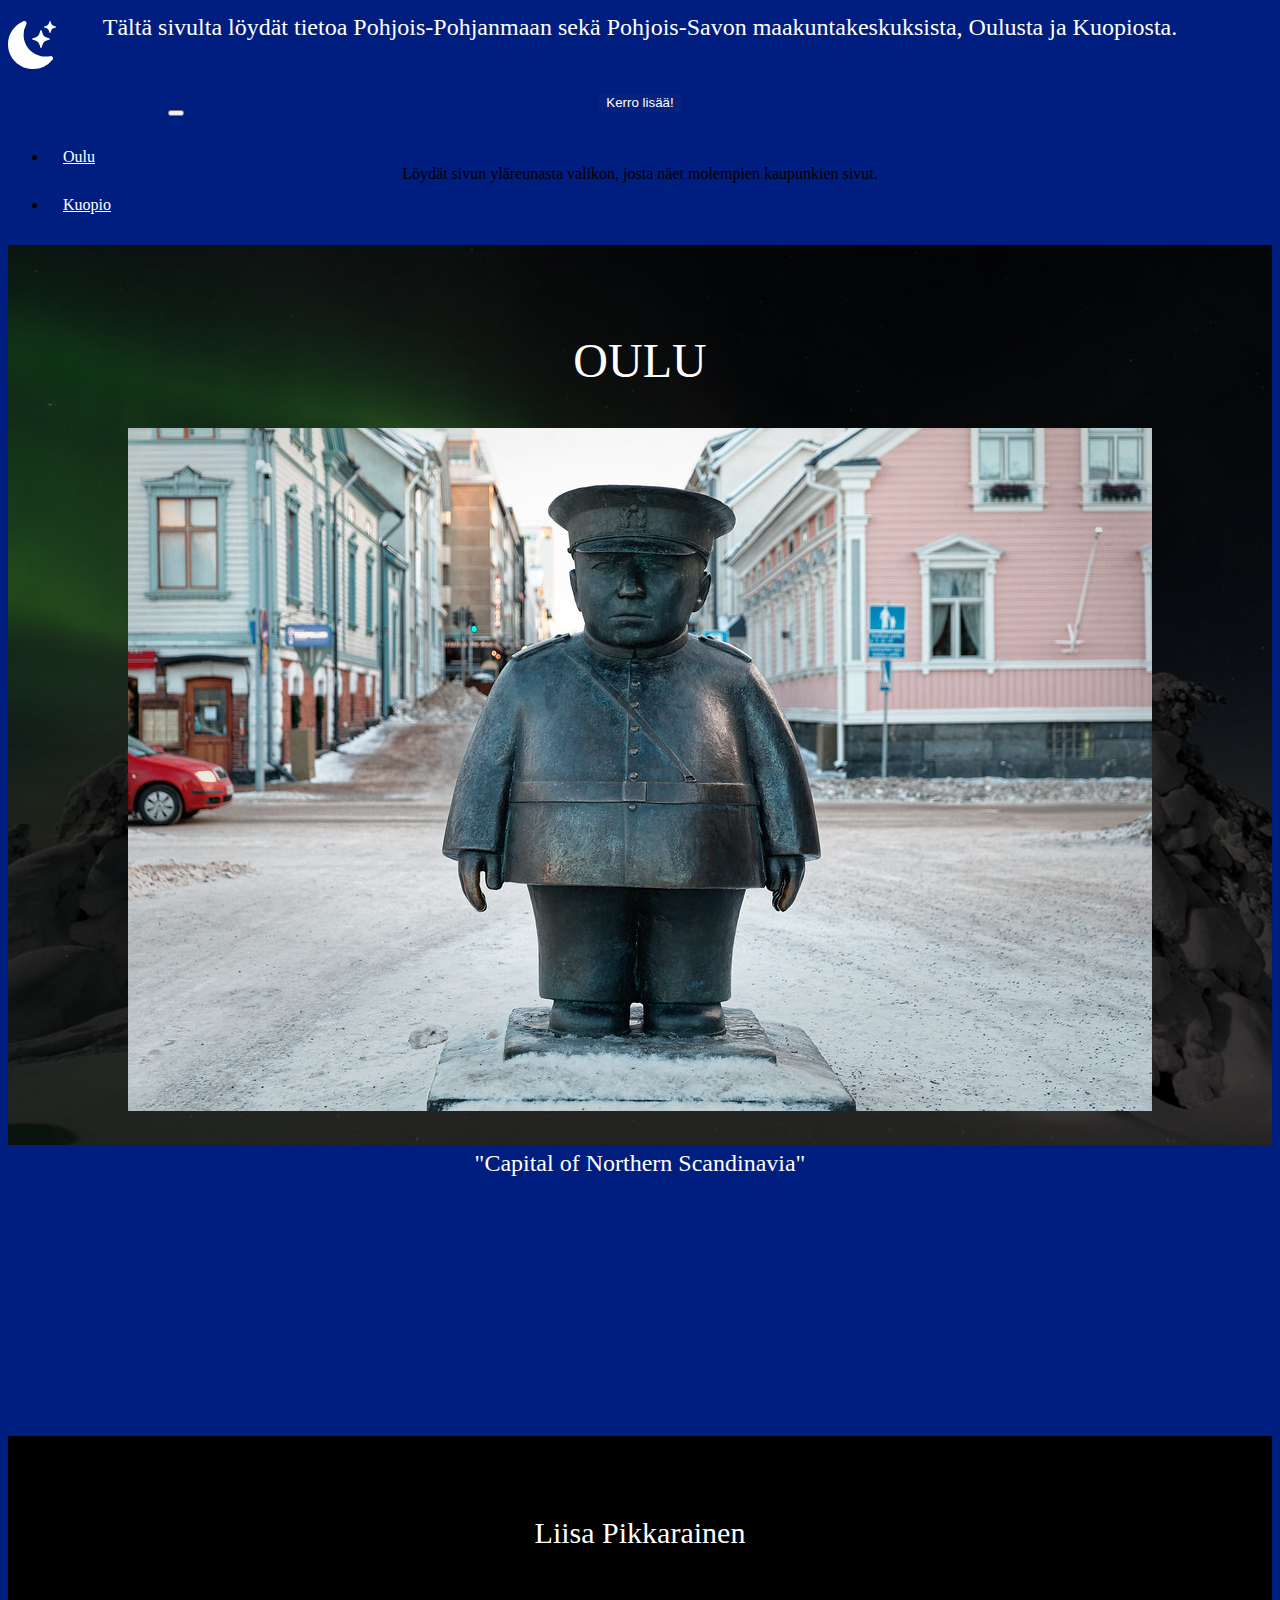
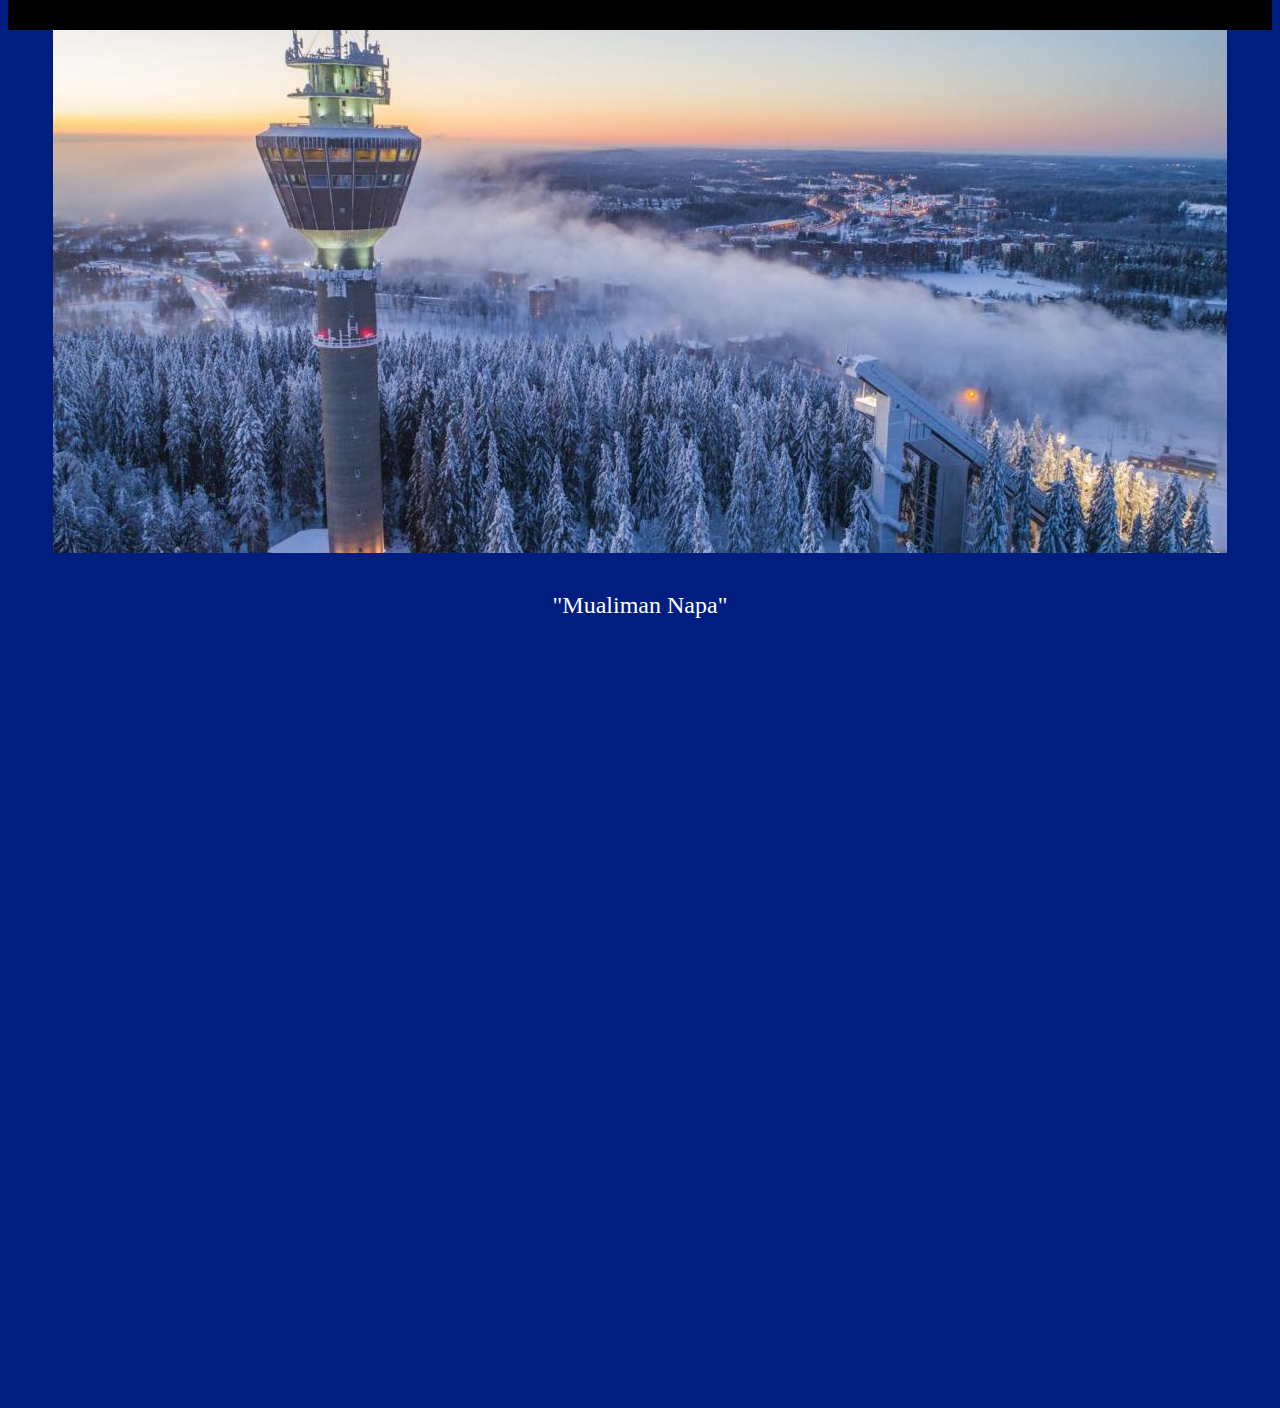
<file: index.html>
<!doctype html>
<html lang="en">
<head>
  <meta charset="utf-8">
  <meta name="viewport" content="width=device-width, initial-scale=1, shrink-to-fit=no">
  <link href="https://cdn.jsdelivr.net/npm/bootstrap@5.1.3/dist/css/bootstrap.min.css" rel="stylesheet" integrity="sha384-1BmE4kWBq78iYhFldvKuhfTAU6auU8tT94WrHftjDbrCEXSU1oBoqyl2QvZ6jIW3" crossorigin="anonymous">
  <link rel="stylesheet" href="https://cdn.jsdelivr.net/npm/bootstrap@4.5.3/dist/css/bootstrap.min.css" integrity="sha384-TX8t27EcRE3e/ihU7zmQxVncDAy5uIKz4rEkgIXeMed4M0jlfIDPvg6uqKI2xXr2" crossorigin="anonymous">
  <link rel="stylesheet" href="https://cdn.jsdelivr.net/npm/bootstrap-icons@1.7.2/font/bootstrap-icons.css">
  <link rel="stylesheet" type="text/css" href="main.css">
  <title>Pääsivu</title>
</head>

<nav class="navbar navbar-expand-md"></nav>

<!-- Logo (klikkaamalla etusivulle) -->
<a href="index.html" class="nav-link" href="#" button class="">
  <h1>
    <svg xmlns="http://www.w3.org/2000/svg" width="48" height="48" fill="currentColor" class="bi bi-moon-stars-fill" viewBox="0 0 16 16">
    <path d="M6 .278a.768.768 0 0 1 .08.858 7.208 7.208 0 0 0-.878 3.46c0 4.021 3.278 7.277 7.318 7.277.527 0 1.04-.055 1.533-.16a.787.787 0 0 1 .81.316.733.733 0 0 1-.031.893A8.349 8.349 0 0 1 8.344 16C3.734 16 0 12.286 0 7.71 0 4.266 2.114 1.312 5.124.06A.752.752 0 0 1 6 .278z"/>
    <path d="M10.794 3.148a.217.217 0 0 1 .412 0l.387 1.162c.173.518.579.924 1.097 1.097l1.162.387a.217.217 0 0 1 0 .412l-1.162.387a1.734 1.734 0 0 0-1.097 1.097l-.387 1.162a.217.217 0 0 1-.412 0l-.387-1.162A1.734 1.734 0 0 0 9.31 6.593l-1.162-.387a.217.217 0 0 1 0-.412l1.162-.387a1.734 1.734 0 0 0 1.097-1.097l.387-1.162zM13.863.099a.145.145 0 0 1 .274 0l.258.774c.115.346.386.617.732.732l.774.258a.145.145 0 0 1 0 .274l-.774.258a1.156 1.156 0 0 0-.732.732l-.258.774a.145.145 0 0 1-.274 0l-.258-.774a1.156 1.156 0 0 0-.732-.732l-.774-.258a.145.145 0 0 1 0-.274l.774-.258c.346-.115.617-.386.732-.732L13.863.1z"/>
    </svg> 
  </h1>
</a>

<!-- Navbar pudotusvalikon nappi -->
<button class="navbar-toggler navbar-dark" type="button" data-toggle="collapse" data-target="#main-navigation">
  <span class="navbar-toggler-icon"></span>
</button>

<!-- Pudotusvalikon sisältö -->
<div class="collapse navbar-collapse" id="main-navigation">
  <ul class="navbar-nav">
      <li class="nav-item">
        <a href="Oulu.html" class="nav-link" href="#" button class="">Oulu</a>
      </li>
      <li class="nav-item">
        <a href="Kuopio.html" class="nav-link" href="#" button class="">Kuopio</a>
    </li>
  </ul>
</div>

<!-- Tervetuloa -teksti -->
<body class="body">
<header class="header">
  <div class="overlay"></div>
  <div class="description">
    <h1 class="welcome">Tervetuloa!</h1>
      <p>Tältä sivulta löydät tietoa Pohjois-Pohjanmaan sekä Pohjois-Savon maakuntakeskuksista, Oulusta ja Kuopiosta.</p>

<!-- 'Kerro lisää' -nappi -->
<p>
  <button class="btn btn-primary" type="button" data-bs-toggle="collapse" data-bs-target="#collapseWidthBar" aria-expanded="false" aria-controls="collapseWidthBar">
    Kerro lisää!
  </button>
</p>
<br>

<!-- Placeholder -->  
<div style="min-height: 120px;">
  <div class="collapse collapse-horizontal" id="collapseWidthBar">
    <div class="card card-body" style="width: 1300px;">
      Löydät sivun yläreunasta valikon, josta näet molempien kaupunkien sivut.
    </div>
  </div>
</div>

<!-- Kaupunkien nimet ja niiden kuvat -->       
<div class="container-features">
<div class="row">
<div class="col-lg-6 col-md-4 col-sm-12">
  <h3 class="feature-title">Oulu</h3>
  <img src="images/column-1.JPG" class="img-fluid">
  <p>"Capital of Northern Scandinavia"</p></div>

  <div class="col-lg-6 col-md-4 col-sm-12">
  <h3 class="feature-title">Kuopio</h3>
  <img src="images/column-2.JPG" class="img-fluid">
  <p>"Mualiman Napa"</p></div>
</header>

<footer class="page-footer">
  <div class="footerText">
    <p>Liisa Pikkarainen</p>
  </div>
</footer>

<script src="https://cdn.jsdelivr.net/npm/bootstrap@5.1.3/dist/js/bootstrap.bundle.min.js" integrity="sha384-ka7Sk0Gln4gmtz2MlQnikT1wXgYsOg+OMhuP+IlRH9sENBO0LRn5q+8nbTov4+1p" crossorigin="anonymous"></script>
<script src="https://code.jquery.com/jquery-3.5.1.slim.min.js" integrity="sha384-DfXdz2htPH0lsSSs5nCTpuj/zy4C+OGpamoFVy38MVBnE+IbbVYUew+OrCXaRkfj" crossorigin="anonymous"></script>
<script src="https://cdn.jsdelivr.net/npm/bootstrap@4.5.3/dist/js/bootstrap.bundle.min.js" integrity="sha384-ho+j7jyWK8fNQe+A12Hb8AhRq26LrZ/JpcUGGOn+Y7RsweNrtN/tE3MoK7ZeZDyx" crossorigin="anonymous"></script>
<script src="main.js"></script>
</body>
</html>
</file>
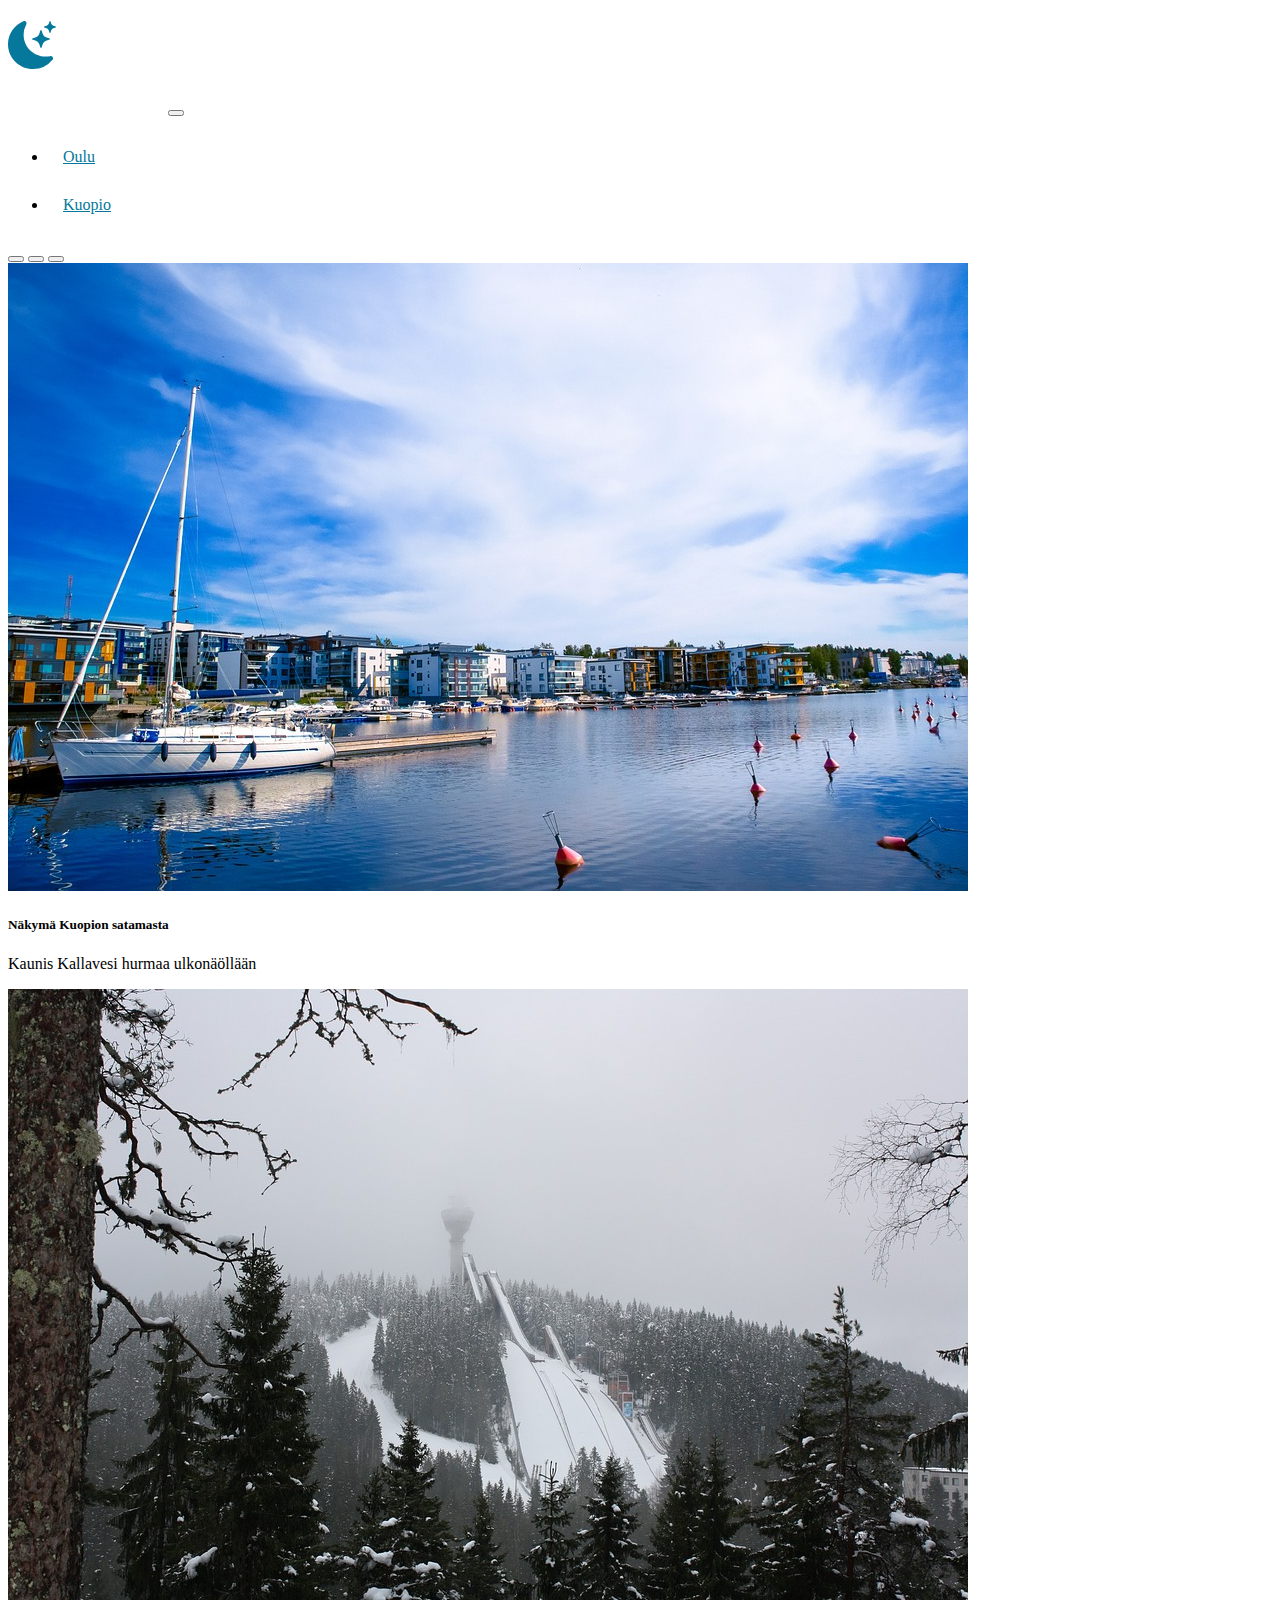
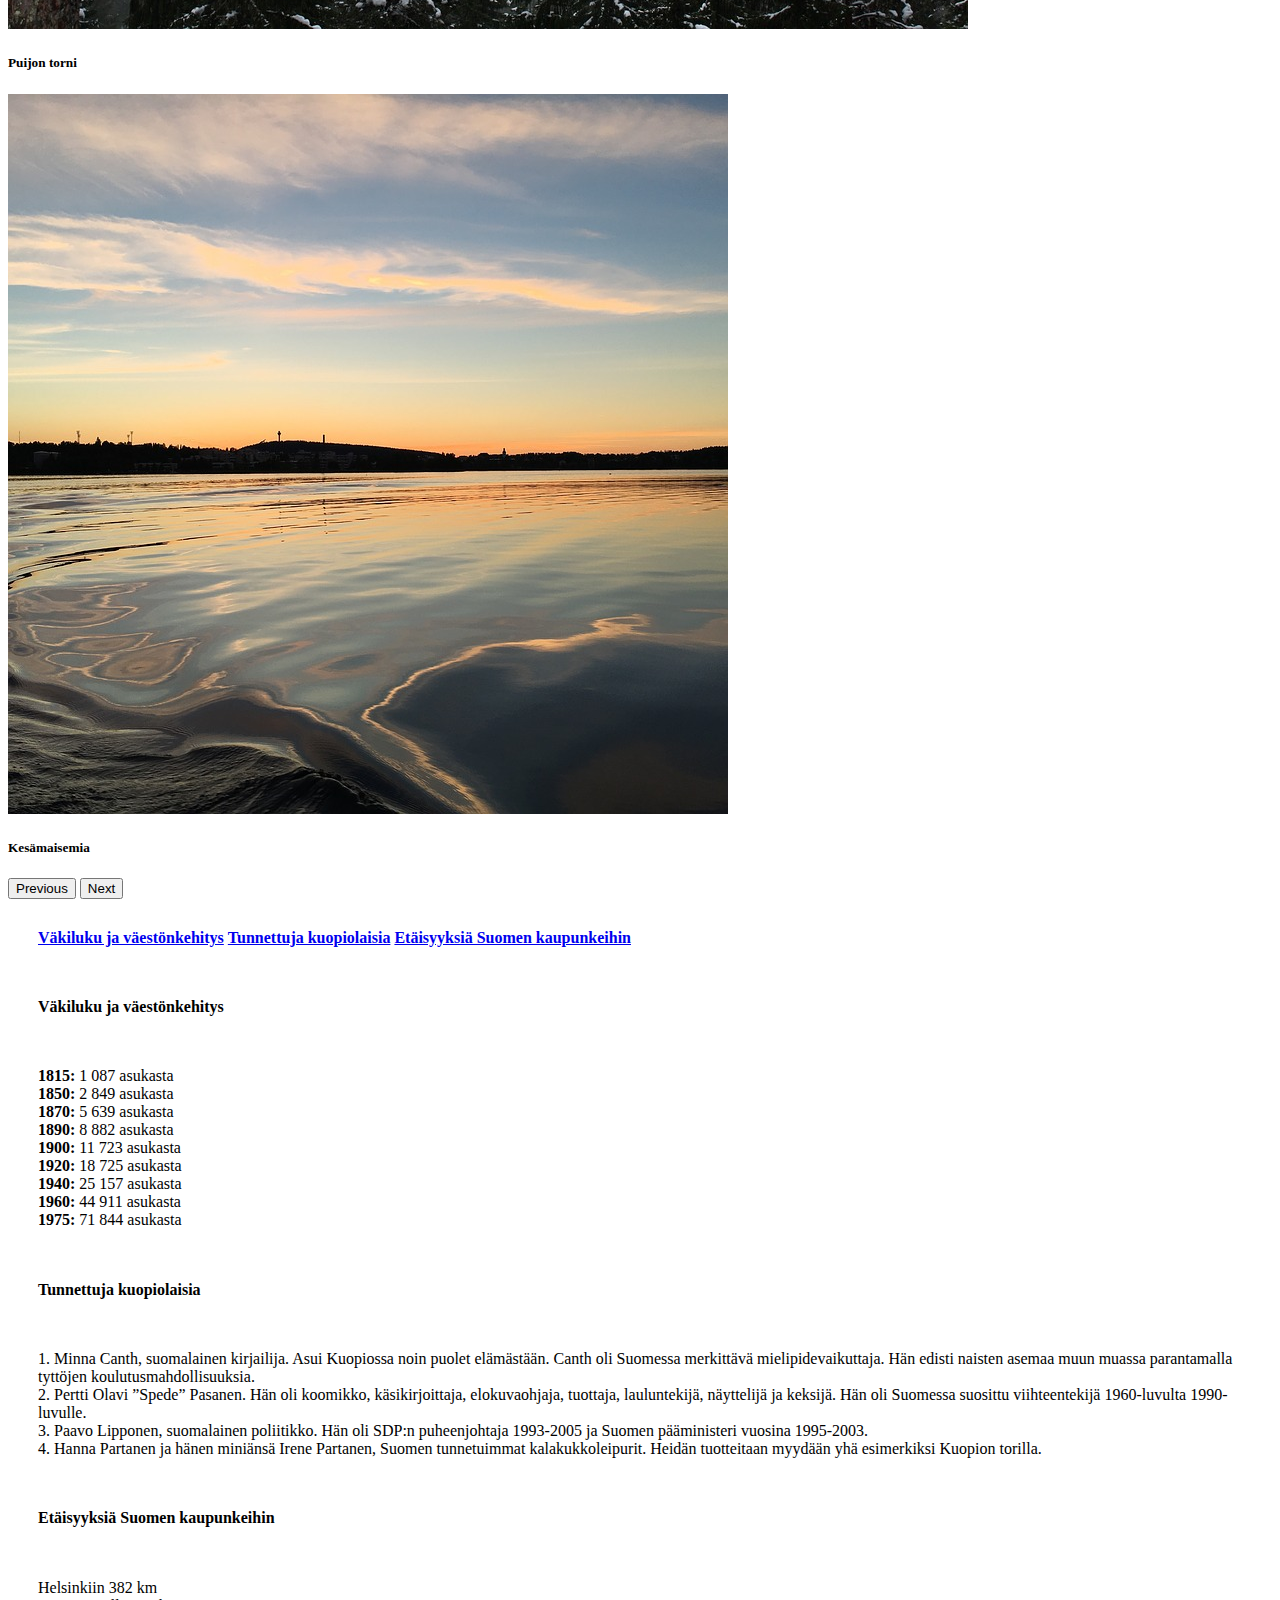
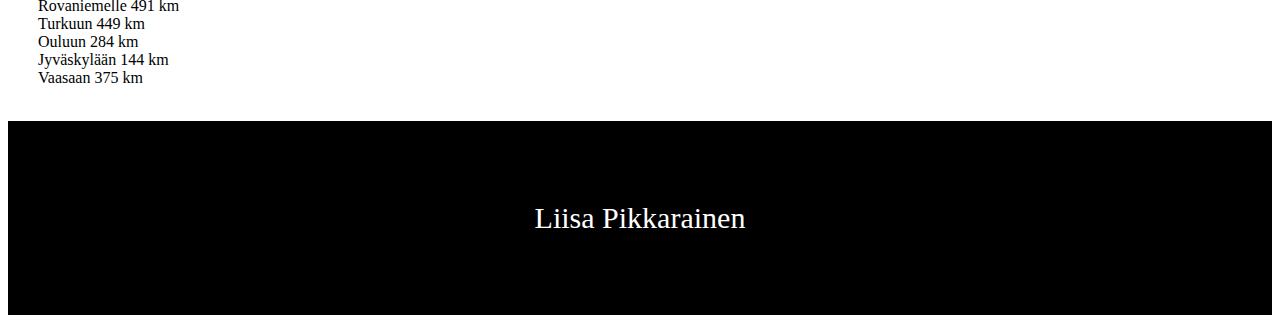
<file: Kuopio.html>
<!DOCTYPE html>
<html lang="en">
<head>
  <meta charset="UTF-8">
  <meta http-equiv="X-UA-Compatible" content="IE=edge">
  <meta name="viewport" content="width=device-width, initial-scale=1.0">
  <link href="https://cdn.jsdelivr.net/npm/bootstrap@5.1.3/dist/css/bootstrap.min.css" rel="stylesheet" integrity="sha384-1BmE4kWBq78iYhFldvKuhfTAU6auU8tT94WrHftjDbrCEXSU1oBoqyl2QvZ6jIW3" crossorigin="anonymous">
  <link rel="stylesheet" type="text/css" href="Kuopio.css">
  <title>Kuopio</title>
</head>

<nav class="navbar navbar-expand-md"></nav>

<!-- Logo (klikkaamalla etusivulle) -->
<a href="index.html" class="nav-link" href="#" button class="">
  <h1>
  <svg xmlns="http://www.w3.org/2000/svg" width="48" height="48" fill="currentColor" class="bi bi-moon-stars-fill" viewBox="0 0 16 16">
    <path d="M6 .278a.768.768 0 0 1 .08.858 7.208 7.208 0 0 0-.878 3.46c0 4.021 3.278 7.277 7.318 7.277.527 0 1.04-.055 1.533-.16a.787.787 0 0 1 .81.316.733.733 0 0 1-.031.893A8.349 8.349 0 0 1 8.344 16C3.734 16 0 12.286 0 7.71 0 4.266 2.114 1.312 5.124.06A.752.752 0 0 1 6 .278z"/>
    <path d="M10.794 3.148a.217.217 0 0 1 .412 0l.387 1.162c.173.518.579.924 1.097 1.097l1.162.387a.217.217 0 0 1 0 .412l-1.162.387a1.734 1.734 0 0 0-1.097 1.097l-.387 1.162a.217.217 0 0 1-.412 0l-.387-1.162A1.734 1.734 0 0 0 9.31 6.593l-1.162-.387a.217.217 0 0 1 0-.412l1.162-.387a1.734 1.734 0 0 0 1.097-1.097l.387-1.162zM13.863.099a.145.145 0 0 1 .274 0l.258.774c.115.346.386.617.732.732l.774.258a.145.145 0 0 1 0 .274l-.774.258a1.156 1.156 0 0 0-.732.732l-.258.774a.145.145 0 0 1-.274 0l-.258-.774a1.156 1.156 0 0 0-.732-.732l-.774-.258a.145.145 0 0 1 0-.274l.774-.258c.346-.115.617-.386.732-.732L13.863.1z"/>
  </svg> 
  </h1>
</a>

<!-- Navbar pudotusvalikon nappi -->
<button class="navbar-toggler navbar-light" type="button" data-toggle="collapse" data-target="#main-navigation">
    <span class="navbar-toggler-icon"></span>
</button>

<!-- Pudotusvalikon sisältö -->
<div class="collapse navbar-collapse" id="main-navigation">
  <ul class="navbar-nav">
      <li class="nav-item">
        <a href="Oulu.html" class="nav-link" href="#" button class="">Oulu</a>
      </li>
      <li class="nav-item">
        <a href="Kuopio.html" class="nav-link" href="#" button class="">Kuopio</a>
    </li>
  </ul>
</div>
</nav>

<!-- Carousel -->
<body>
  <div id="carouselExampleCaptions" class="carousel slide" data-bs-ride="carousel">
    <div class="carousel-indicators">
      <button type="button" data-bs-target="#carouselExampleCaptions" data-bs-slide-to="0" class="active" aria-current="true" aria-label="Slide 1"></button>
      <button type="button" data-bs-target="#carouselExampleCaptions" data-bs-slide-to="1" aria-label="Slide 2"></button>
      <button type="button" data-bs-target="#carouselExampleCaptions" data-bs-slide-to="2" aria-label="Slide 3"></button>
    </div>
    <div class="carousel-inner">
      <div class="carousel-item active">
        <img src="images\kuopio-1.jpg" class="d-block w-100" alt="...">
        <div class="carousel-caption d-none d-md-block">
          <h5>Näkymä Kuopion satamasta</h5>
          <p>Kaunis Kallavesi hurmaa ulkonäöllään</p>
        </div>
      </div>
      <div class="carousel-item">
        <img src="images\kuopio-2.jpg" class="d-block w-100" alt="...">
        <div class="carousel-caption d-none d-md-block">
          <h5>Puijon torni</h5>
        </div>
      </div>
      <div class="carousel-item">
        <img src="images\kuopio-3.jpg" class="d-block w-100" alt="...">
        <div class="carousel-caption d-none d-md-block">
          <h5>Kesämaisemia</h5>
        </div>
      </div>
    </div>
    <button class="carousel-control-prev" type="button" data-bs-target="#carouselExampleCaptions" data-bs-slide="prev">
      <span class="carousel-control-prev-icon" aria-hidden="true"></span>
      <span class="visually-hidden">Previous</span>
    </button>
    <button class="carousel-control-next" type="button" data-bs-target="#carouselExampleCaptions" data-bs-slide="next">
      <span class="carousel-control-next-icon" aria-hidden="true"></span>
      <span class="visually-hidden">Next</span>
    </button>
  </div>

<!-- List -->
<div id="list-example" class="list-group">
  <a class="list-group-item list-group-item-action" href="#list-item-1"><strong>Väkiluku ja väestönkehitys</strong></a>
  <a class="list-group-item list-group-item-action" href="#list-item-2"><strong>Tunnettuja kuopiolaisia</strong></a>
  <a class="list-group-item list-group-item-action" href="#list-item-3"><strong>Etäisyyksiä Suomen kaupunkeihin</strong> </a>
</div>
<div data-bs-spy="scroll" data-bs-target="#list-example" data-bs-offset="0" class="scrollspy-example" tabindex="0">
  <h4 id="list-item-1" class="sisennys">Väkiluku ja väestönkehitys</h4>
  <p class="sisennys"><strong>1815:</strong> 1 087 asukasta
    <br><strong>1850:</strong> 2 849 asukasta
    <br><strong>1870:</strong> 5 639 asukasta
    <br><strong>1890:</strong> 8 882 asukasta
    <br><strong>1900:</strong> 11 723 asukasta
    <br><strong>1920:</strong> 18 725 asukasta
    <br><strong>1940:</strong> 25 157 asukasta
    <br><strong>1960:</strong> 44 911 asukasta
    <br><strong>1975:</strong> 71 844 asukasta                                                
    <!-- Lähde: https://fi.wikipedia.org/wiki/Kuopio -->
  </p>
  <h4 id="list-item-2" class="sisennys">Tunnettuja kuopiolaisia</h4>
  <p class="sisennys">
    1. Minna Canth, suomalainen kirjailija. Asui Kuopiossa noin puolet elämästään. Canth oli Suomessa merkittävä mielipidevaikuttaja. Hän edisti naisten asemaa muun muassa parantamalla tyttöjen koulutusmahdollisuuksia.<br>
    2. Pertti Olavi ”Spede” Pasanen. Hän oli koomikko, käsikirjoittaja, elokuvaohjaja, tuottaja, lauluntekijä, näyttelijä ja keksijä. Hän oli Suomessa suosittu viihteentekijä 1960-luvulta 1990-luvulle.<br>
    3. Paavo Lipponen, suomalainen poliitikko. Hän oli SDP:n puheenjohtaja 1993-2005 ja Suomen pääministeri vuosina 1995-2003.<br>
    4. Hanna Partanen ja hänen miniänsä Irene Partanen, Suomen tunnetuimmat kalakukkoleipurit. Heidän tuotteitaan myydään yhä esimerkiksi Kuopion torilla.<br>
    <!-- Lähde: https://fi.wikipedia.org/wiki/Luettelo_tunnetuista_kuopiolaisista -->
  </p>
  <h4 id="list-item-3" class="sisennys">Etäisyyksiä Suomen kaupunkeihin</h4>
  <p class="sisennys">
    Helsinkiin 382 km<br>
    Rovaniemelle 491 km<br>
    Turkuun 449 km<br>
    Ouluun 284 km<br>
    Jyväskylään 144 km<br>
    Vaasaan 375 km<br>
    <!-- Lähde: https://fi.wikipedia.org/wiki/Kuopio#Et%C3%A4isyyksi%C3%A4_maanteitse -->
  </p>
</div>
<br>
<footer class="page-footer">
  <div class="footerText">
    <p>Liisa Pikkarainen</p>
  </div>
</footer>

<script src="https://cdn.jsdelivr.net/npm/bootstrap@5.1.3/dist/js/bootstrap.bundle.min.js" integrity="sha384-ka7Sk0Gln4gmtz2MlQnikT1wXgYsOg+OMhuP+IlRH9sENBO0LRn5q+8nbTov4+1p" crossorigin="anonymous"></script>
<script src="https://cdn.jsdelivr.net/npm/bootstrap@5.1.3/dist/js/bootstrap.bundle.min.js" integrity="sha384-ka7Sk0Gln4gmtz2MlQnikT1wXgYsOg+OMhuP+IlRH9sENBO0LRn5q+8nbTov4+1p" crossorigin="anonymous"></script>
<script src="https://code.jquery.com/jquery-3.5.1.slim.min.js" integrity="sha384-DfXdz2htPH0lsSSs5nCTpuj/zy4C+OGpamoFVy38MVBnE+IbbVYUew+OrCXaRkfj" crossorigin="anonymous"></script>
<script src="https://cdn.jsdelivr.net/npm/bootstrap@4.5.3/dist/js/bootstrap.bundle.min.js" integrity="sha384-ho+j7jyWK8fNQe+A12Hb8AhRq26LrZ/JpcUGGOn+Y7RsweNrtN/tE3MoK7ZeZDyx" crossorigin="anonymous"></script>
<script src="main.js"></script>
</body>
</html>
</file>
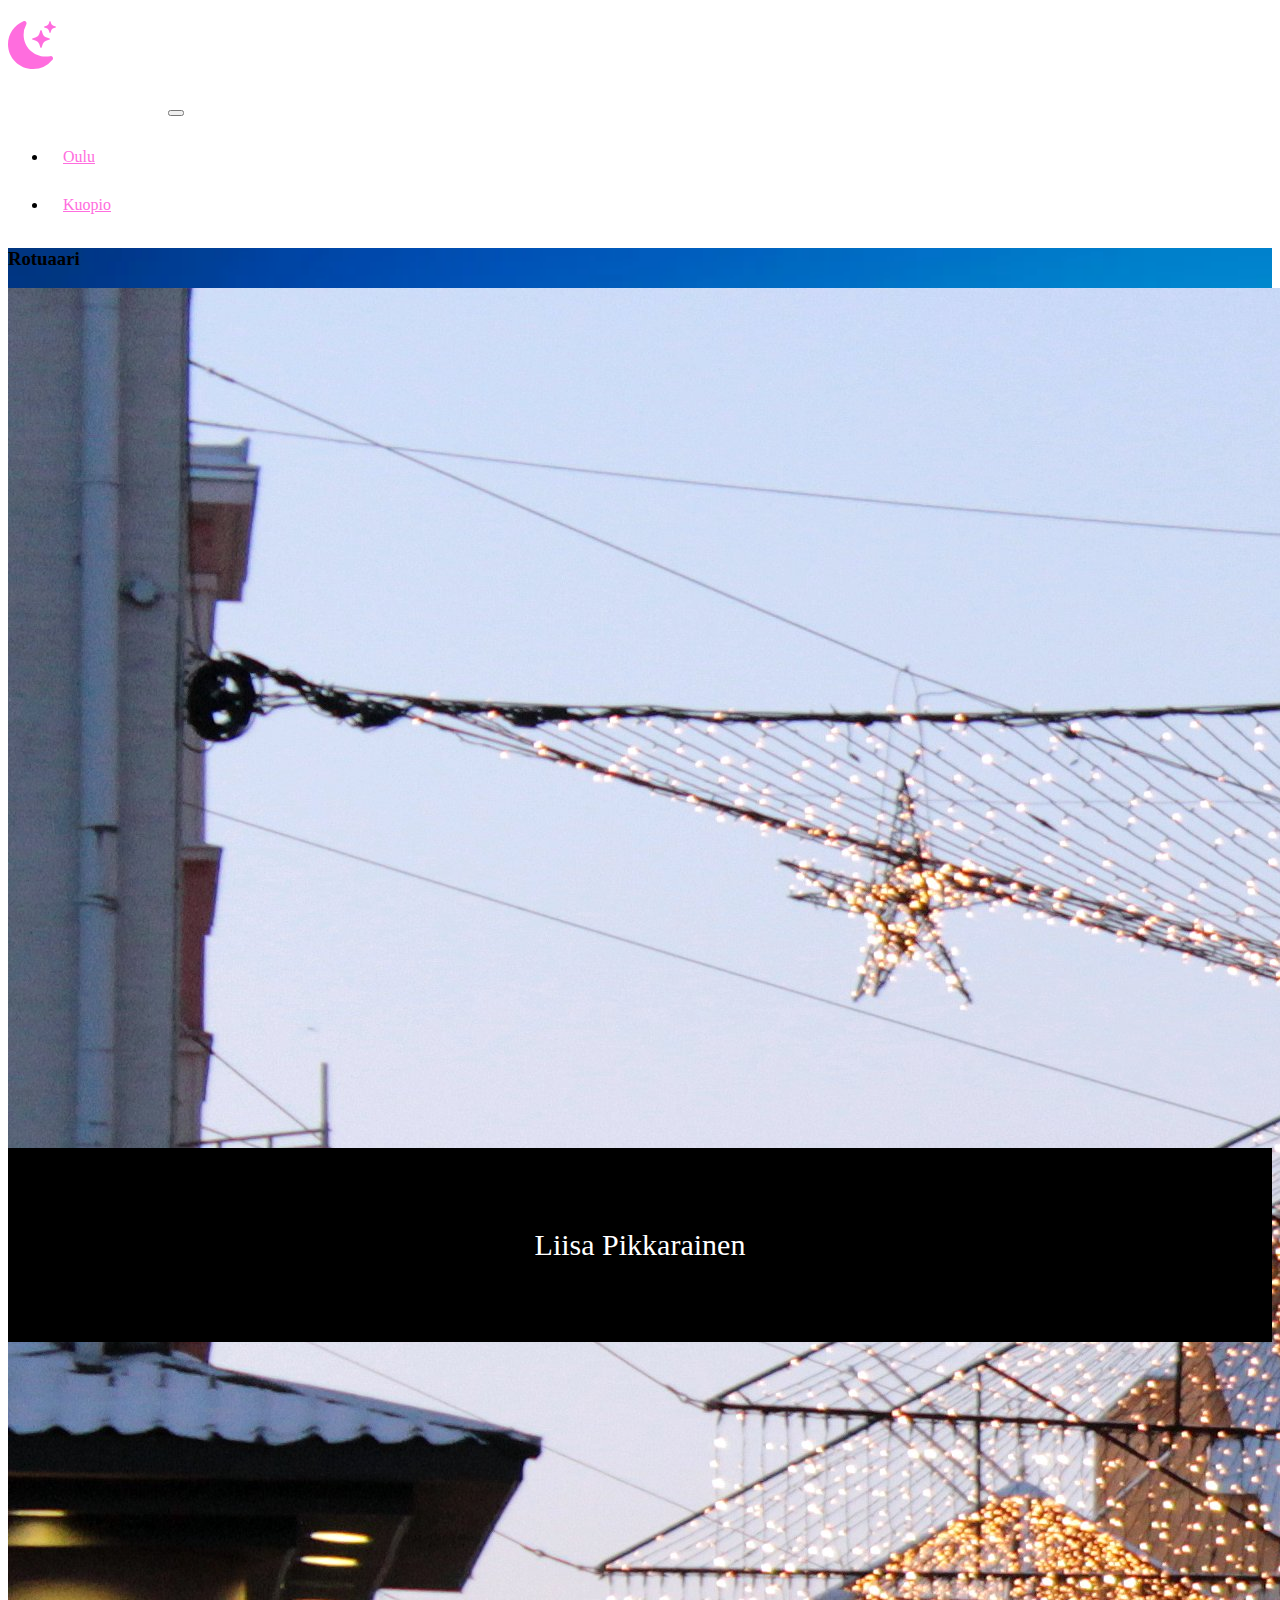
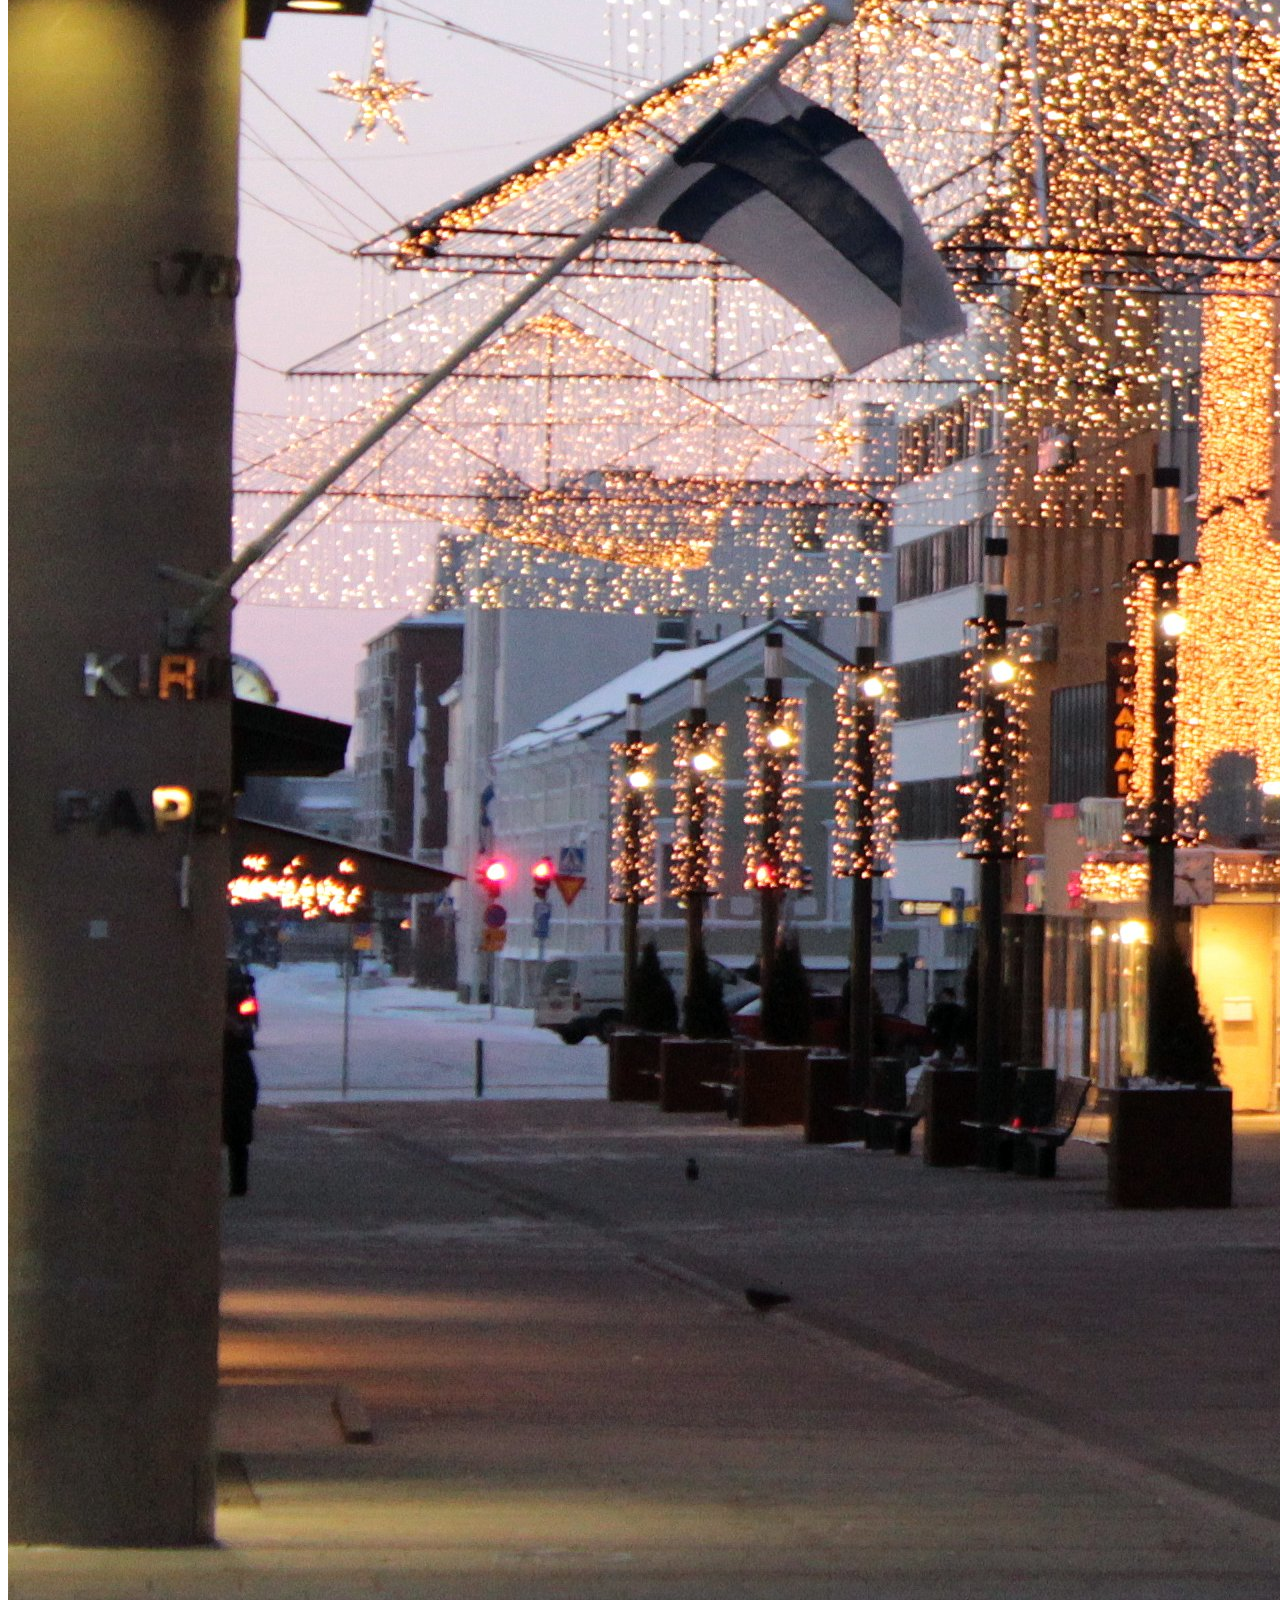
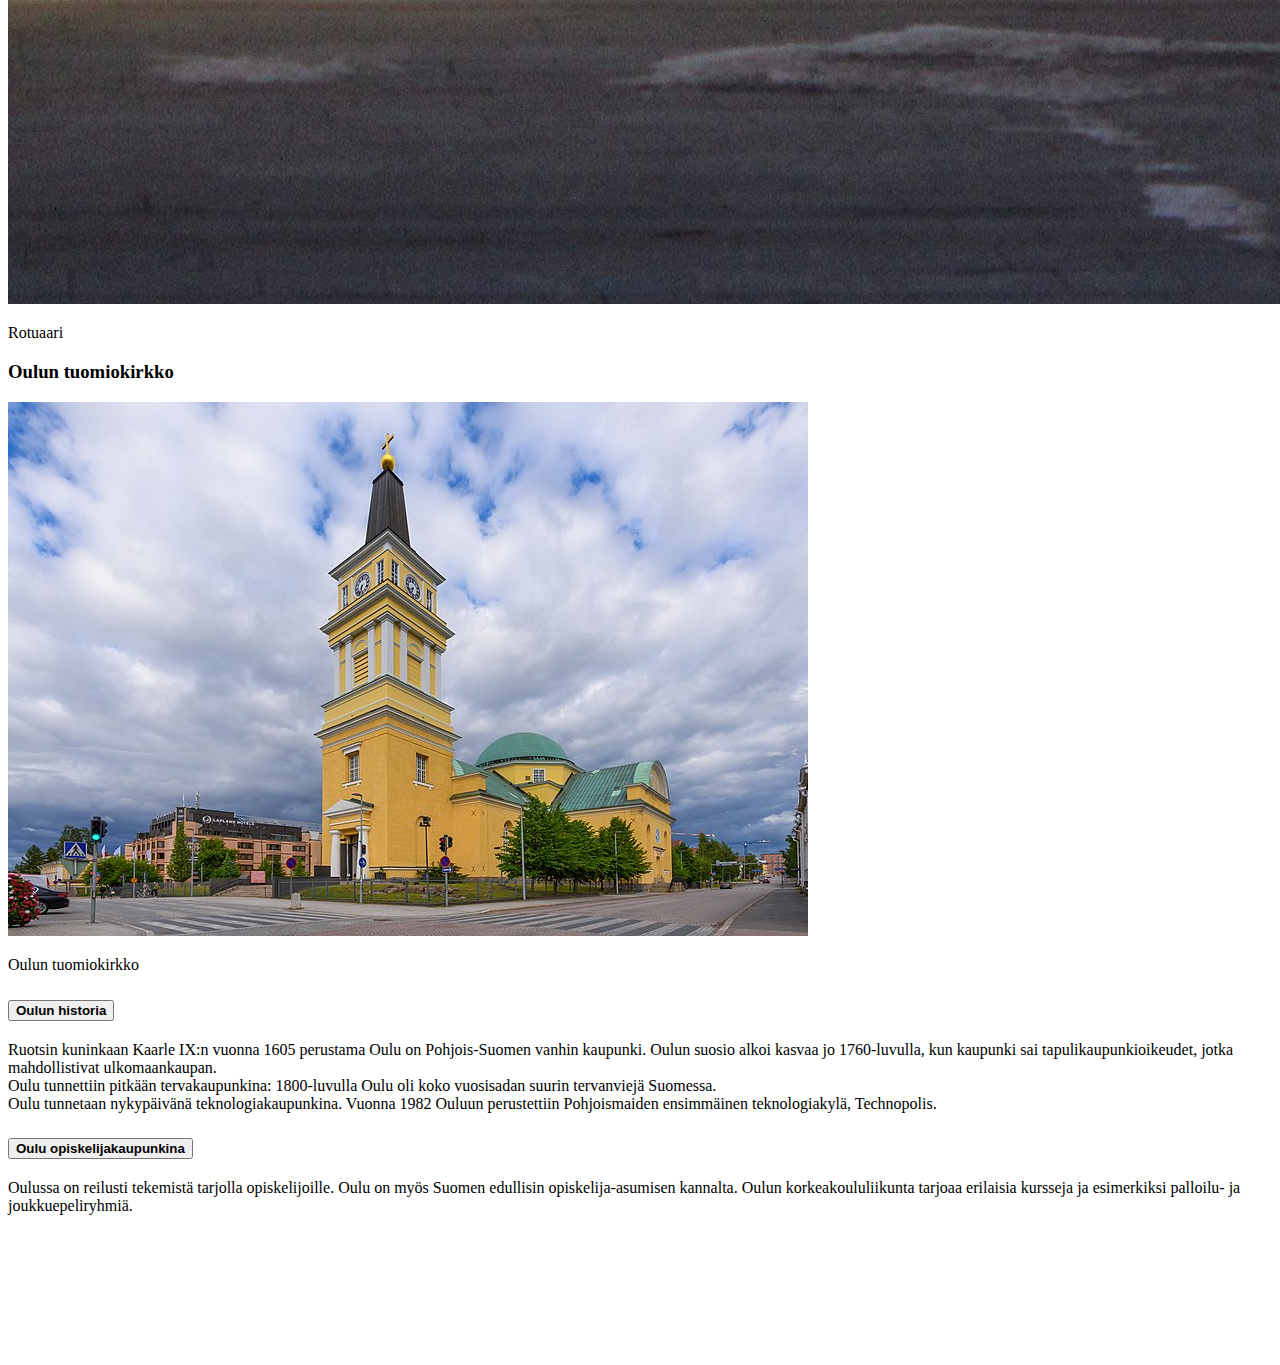
<file: Oulu.html>
<!DOCTYPE html>
<html lang="en">
<head>
  <meta charset="UTF-8">
  <meta http-equiv="X-UA-Compatible" content="IE=edge">
  <meta name="viewport" content="width=device-width, initial-scale=1.0">
  <link href="https://cdn.jsdelivr.net/npm/bootstrap@5.1.3/dist/css/bootstrap.min.css" rel="stylesheet" integrity="sha384-1BmE4kWBq78iYhFldvKuhfTAU6auU8tT94WrHftjDbrCEXSU1oBoqyl2QvZ6jIW3" crossorigin="anonymous">
  <link rel="stylesheet" type="text/css" href="Oulu.css">
  <title>Oulu</title>
</head>

<nav class="navbar navbar-expand-md"></nav>

<!-- Logo (klikkaamalla etusivulle) -->
<a href="index.html" class="nav-link" href="#" button class="">
  <h1>
  <svg xmlns="http://www.w3.org/2000/svg" width="48" height="48" fill="currentColor" class="bi bi-moon-stars-fill" viewBox="0 0 16 16">
    <path d="M6 .278a.768.768 0 0 1 .08.858 7.208 7.208 0 0 0-.878 3.46c0 4.021 3.278 7.277 7.318 7.277.527 0 1.04-.055 1.533-.16a.787.787 0 0 1 .81.316.733.733 0 0 1-.031.893A8.349 8.349 0 0 1 8.344 16C3.734 16 0 12.286 0 7.71 0 4.266 2.114 1.312 5.124.06A.752.752 0 0 1 6 .278z"/>
    <path d="M10.794 3.148a.217.217 0 0 1 .412 0l.387 1.162c.173.518.579.924 1.097 1.097l1.162.387a.217.217 0 0 1 0 .412l-1.162.387a1.734 1.734 0 0 0-1.097 1.097l-.387 1.162a.217.217 0 0 1-.412 0l-.387-1.162A1.734 1.734 0 0 0 9.31 6.593l-1.162-.387a.217.217 0 0 1 0-.412l1.162-.387a1.734 1.734 0 0 0 1.097-1.097l.387-1.162zM13.863.099a.145.145 0 0 1 .274 0l.258.774c.115.346.386.617.732.732l.774.258a.145.145 0 0 1 0 .274l-.774.258a1.156 1.156 0 0 0-.732.732l-.258.774a.145.145 0 0 1-.274 0l-.258-.774a1.156 1.156 0 0 0-.732-.732l-.774-.258a.145.145 0 0 1 0-.274l.774-.258c.346-.115.617-.386.732-.732L13.863.1z"/>
  </svg> 
  </h1>
</a>

<!-- Navbar pudotusvalikon nappi -->
<button class="navbar-toggler navbar-light" type="button" data-toggle="collapse" data-target="#main-navigation">
    <span class="navbar-toggler-icon"></span>
</button>

<!-- Pudotusvalikon sisältö -->
<div class="collapse navbar-collapse" id="main-navigation">
  <ul class="navbar-nav">
      <li class="nav-item">
        <a href="Oulu.html" class="nav-link" href="#" button class="">Oulu</a>
      </li>
      <li class="nav-item">
        <a href="Kuopio.html" class="nav-link" href="#" button class="">Kuopio</a>
    </li>
  </ul>
</div>
</nav>

<body class="body">
<header class="header">
<div class="container features">
  <div class="row">
  <div class="col-lg-6 col-md-4 col-sm-12">
    <h3 class="feature-title">Rotuaari</h3>
    <img src="images/oulu-page-picture1.jpg" class="img-fluid">    <!-- Lähde: https://commons.wikimedia.org/wiki/File:Kirkkokatu_Oulu_20121206_01.JPG -->
    <p>Rotuaari</p></div>

    <div class="col-lg-6 col-md-4 col-sm-12">
    <h3 class="feature-title">Oulun tuomiokirkko</h3>
    <img src="images/oulu-page-picture2.jpg" class="img-fluid">     <!-- Lähde: https://commons.wikimedia.org/wiki/File:Oulu_Cathedral_2020-07-03.jpg -->
    <p>Oulun tuomiokirkko</p>
  </div>

<!-- Accordion -->
<div class="accordion" id="accordionExample">
<div class="accordion-item">
  <h2 class="accordion-header" id="headingOne">
    <button class="accordion-button" type="button" data-bs-toggle="collapse" data-bs-target="#collapseOne" aria-expanded="true" aria-controls="collapseOne">
      <strong>Oulun historia</strong>
    </button>
  </h2>
  <div id="collapseOne" class="accordion-collapse collapse show" aria-labelledby="headingOne" data-bs-parent="#accordionExample">
    <div class="accordion-body">
      Ruotsin kuninkaan Kaarle IX:n vuonna 1605 perustama Oulu on Pohjois-Suomen vanhin kaupunki. Oulun suosio alkoi kasvaa jo 1760-luvulla, kun kaupunki sai tapulikaupunkioikeudet, jotka mahdollistivat 
      ulkomaankaupan.<br>
      Oulu tunnettiin pitkään tervakaupunkina: 1800-luvulla Oulu oli koko vuosisadan suurin tervanviejä Suomessa.<br>
      Oulu tunnetaan nykypäivänä teknologiakaupunkina. Vuonna 1982 Ouluun perustettiin Pohjoismaiden ensimmäinen teknologiakylä, Technopolis.
    </div> <!-- Lähde: https://fi.wikipedia.org/wiki/Oulu -->
  </div>
</div>
<div class="accordion-item">
  <h2 class="accordion-header" id="headingTwo">
    <button class="accordion-button collapsed" type="button" data-bs-toggle="collapse" data-bs-target="#collapseTwo" aria-expanded="false" aria-controls="collapseTwo">
      <strong>Oulu opiskelijakaupunkina</strong>
    </button>
  </h2>
  <div id="collapseTwo" class="accordion-collapse collapse" aria-labelledby="headingTwo" data-bs-parent="#accordionExample">
    <div class="accordion-body">
      Oulussa on reilusti tekemistä tarjolla opiskelijoille. Oulu on myös Suomen edullisin opiskelija-asumisen kannalta. Oulun korkeakoululiikunta tarjoaa erilaisia kursseja ja esimerkiksi palloilu- ja 
      joukkuepeliryhmiä. <!-- Lähde: https://www.oulu.fi/fi/hae/tutustu-oulun-yliopistoon/opiskelijan-oulu -->
    </div>
  </div>
</div>
</header>
<footer class="page-footer">
  <div class="footerText">
    <p>Liisa Pikkarainen</p>
  </div>
</footer>

<script src="https://cdn.jsdelivr.net/npm/bootstrap@5.1.3/dist/js/bootstrap.bundle.min.js" integrity="sha384-ka7Sk0Gln4gmtz2MlQnikT1wXgYsOg+OMhuP+IlRH9sENBO0LRn5q+8nbTov4+1p" crossorigin="anonymous"></script>
<script src="https://code.jquery.com/jquery-3.5.1.slim.min.js" integrity="sha384-DfXdz2htPH0lsSSs5nCTpuj/zy4C+OGpamoFVy38MVBnE+IbbVYUew+OrCXaRkfj" crossorigin="anonymous"></script>
<script src="https://cdn.jsdelivr.net/npm/bootstrap@4.5.3/dist/js/bootstrap.bundle.min.js" integrity="sha384-ho+j7jyWK8fNQe+A12Hb8AhRq26LrZ/JpcUGGOn+Y7RsweNrtN/tE3MoK7ZeZDyx" crossorigin="anonymous"></script>
<script src="main.js"></script>
</body>
</html>
</file>
<file: main.css>
body {
background: #001e80; 
}

.navbar {
top: 0; /* Sijoitetaan sivun yläosaan */
width: 100%; /* Koko leveydelle */
position: sticky;
top: 0;
z-index: 100;
}

.nav-link,
.navbar-brand {
color: rgb(255, 255, 255); /* Logon ja navbarin sisällön otsikkojen värit */
cursor: pointer;
}

.nav-link {
margin-right: 10em !important;
}

/* Logon ja otsikkojen väri kun kursori niiden päällä */
.nav-link:hover {
color: rgb(35, 105, 10);
}

.navbar-collapse {
justify-content: flex-end;
}

.header {
background-image: url("images/header-background.jpg");
background-size: cover;
background-position: stretch;
position: relative;
}

/* Himmennys taustalle: */
.overlay {
position: absolute;
min-height: 100%;
min-width: 100%;
left: 0;
top: 0;
background: rgba(0, 0, 0, 0.6);
}

.description {
left: 50%;
position: absolute;
top: 45%;
transform: translate(-50%, -35%); /* täältä korjaus */
text-align: center;
}

/* Tervetuloa-teksti */
.description h1 {
padding-top: 25rem;
color: #006b00;
font-weight: bold;
font-size: 90px;
}

/* Teksti tervetuloa-tekstin alapuolella */
.description p {
color: rgb(255, 255, 255);
font-size: 1.5rem;
line-height: 2;
}

/* Kerro lisää -nappi */
.description button {
border: 1px solid #06227e;
background: #06227e;
border-radius: 0;
color: #fff;
}

/* Muuttaa Kerro lisää -napin mustavalkoiseksi kun kursori napin päällä */
.description button:hover {
border: 1px solid #fff;
background: #fff;
color: #000;
}

.features {
margin: 4em auto;
padding: 1em;
position: relative;
}

/* KUOPIO ja OULU -otsikot */
.feature-title {
color: rgb(255, 255, 255);
font-size: 3rem;
font-weight: 500;
margin-bottom: 40px;
text-transform: uppercase;
}

.features img {
-webkit-box-shadow: 1px 1px 4px rgba(0, 0, 0, 0.4);
-moz-box-shadow: 1px 1px 4px rgba(0, 0, 0, 0.4);
box-shadow: 1px 1px 4px rgba(0, 0, 0, 0.4);
margin-bottom: 15px;
}

/* Footerin väri ja koko */
.page-footer{
background-color: black;
left: 0;
bottom: 0;
width: 100%;
color: white;
text-align: center;
position: relative;
transform: translate(0%, 150%); 
}

/* Footerin tekstin väri ja koko */
.footerText {
padding: 50px;
padding-top: 50px;
color: white;
font-size: 30px;
}

/* Navbarin otsikkojen välille väliä */
.nav-item {
padding: 15px;
}

.container-features {
padding-bottom: 500px;
}

.col-lg-6 {
padding-bottom: 255px;
}
</file>
<file: Kuopio.css>
.list-group {
padding-top: 30px;
padding-left: 30px;
}

.sisennys {
padding-top: 30px;
padding-left: 30px;
}

.page-footer {
background-color: black;
left: 0;
bottom: 0;
width: 100%;
color: white;
text-align: center;
}

.footerText {
padding: 50px;
padding-top: 50px;
color: white;
font-size: 30px;
}

.navbar {
top: 0; /* Sijoitetaan sivun yläosaan */
width: 100%; /* Koko leveydelle */
position: sticky;
top: 0;
z-index: 100;
}

.nav-link,
.navbar-brand {
color: rgb(5, 120, 155); /* Logon ja navbarin sisällön otsikkojen värit */
cursor: pointer;
}

.nav-link {
margin-right: 10em !important;
}

/* Logon ja otsikkojen väri kun kursori niiden päällä */
.nav-link:hover {
color: rgb(121, 194, 199);
}

.navbar-collapse {
justify-content: flex-end;
}

/* Navbarin Oulu ja Kuopio tekstit: sisennys ja väliä tekstien välille */
.nav-item {
padding: 15px;
}

.container {
padding-bottom: 150px;
}
</file>
<file: Oulu.css>
.list-group {
padding-top: 30px;
padding-left: 30px;
}

.sisennys {
padding-top: 30px;
padding-left: 30px;
}

.page-footer {
background-color: black;
left: 0;
bottom: 0;
width: 100%;
color: white;
text-align: center;
position: relative;
}

.footerText {
padding: 50px;
padding-top: 50px;
color: white;
font-size: 30px;
}

.navbar {
top: 0; /* Sijoitetaan sivun yläosaan */
width: 100%; /* Koko leveydelle */
position: sticky;
top: 0;
z-index: 100;
}

.nav-link,
.navbar-brand {
color: rgb(255, 109, 222); /* Logon ja navbarin sisällön otsikkojen värit */
cursor: pointer;
}

.nav-link {
margin-right: 10em !important;
}

/* Logon ja otsikkojen väri kun kursori niiden päällä */
.nav-link:hover {
color: rgb(255, 0, 157);
}

.navbar-collapse {
justify-content: flex-end;
}

/* Navbarin Oulu ja Kuopio tekstit: sisennys ja väliä tekstien välille */
.nav-item {
padding: 15px;
}

.container {
padding-bottom: 150px;
}

.header {
background-image: url("images/oulu-background.jpg");
background-size: cover;
background-position: stretch;
position: relative;
}
</file>
